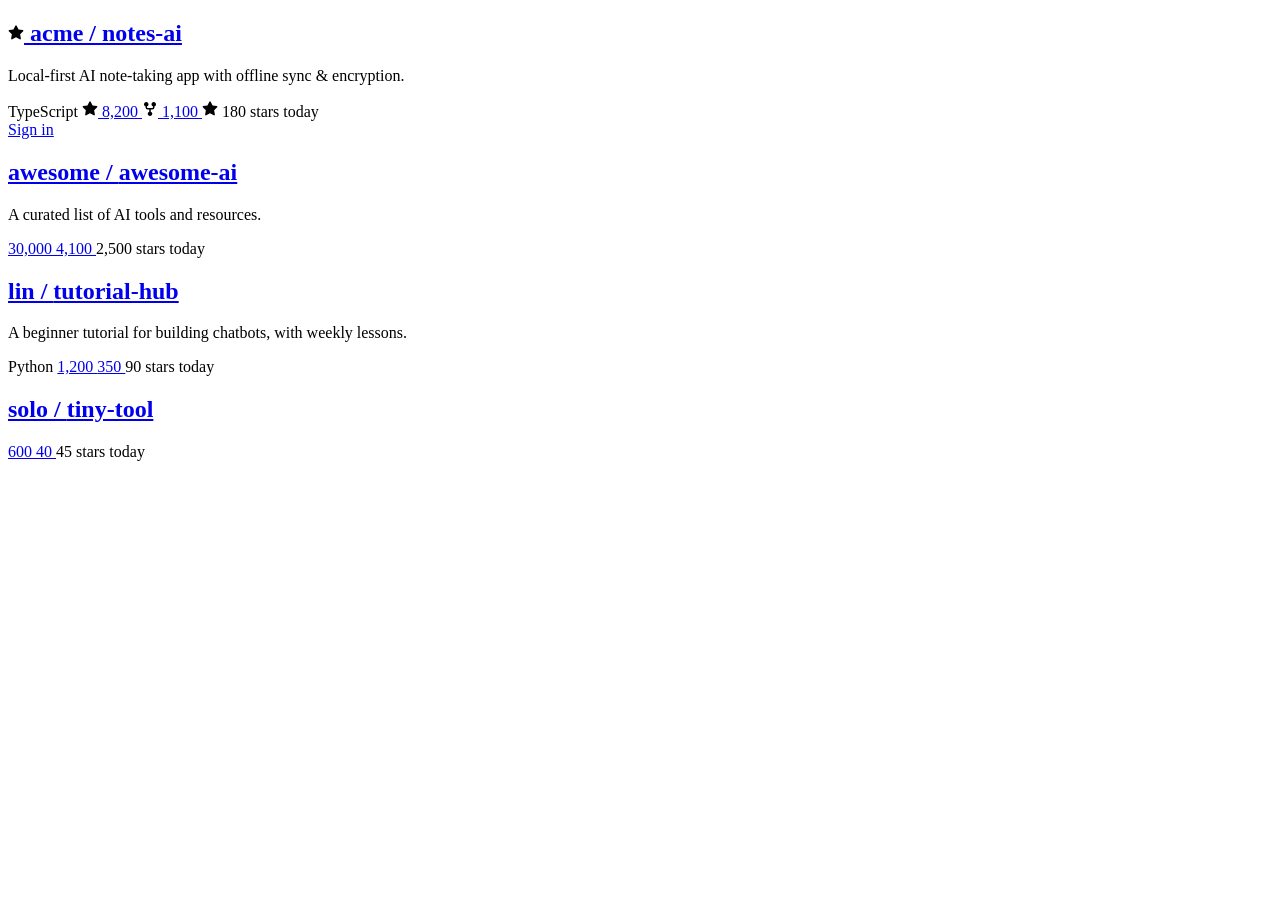
<file: tests/fixtures/trending_daily.html>
<!DOCTYPE html>
<html lang="en">
<head><title>Trending repositories on GitHub today</title></head>
<body>
<main>
<div class="Box">
  <article class="Box-row">
    <h2 class="h3 lh-condensed">
      <a href="/acme/notes-ai" data-view-component="true" class="Link">
        <svg aria-hidden="true" viewBox="0 0 16 16" width="16" height="16"><path d="M8 .25a.75.75 0 0 1 .673.418l1.882 3.815 4.21.612a.75.75 0 0 1 .416 1.279l-3.046 2.97.719 4.192a.75.75 0 0 1-1.088.791L8 12.347l-3.766 1.98a.75.75 0 0 1-1.088-.79l.72-4.194L.818 6.374a.75.75 0 0 1 .416-1.28l4.21-.611L7.327.668A.75.75 0 0 1 8 .25Z"></path></svg>
        <span class="text-normal">acme / </span>
        notes-ai
      </a>
    </h2>
    <p class="col-9 color-fg-muted my-1 pr-4">
      Local-first AI note-taking app with offline sync &amp; encryption.
    </p>
    <div class="f6 color-fg-muted mt-2">
      <span class="d-inline-block ml-0 mr-3">
        <span class="repo-language-color" style="background-color: #3178c6"></span>
        <span itemprop="programmingLanguage">TypeScript</span>
      </span>
      <a href="/acme/notes-ai/stargazers" class="Link--muted d-inline-block mr-3">
        <svg aria-hidden="true" viewBox="0 0 16 16" width="16" height="16"><path d="M8 .25a.75.75 0 0 1 .673.418l1.882 3.815 4.21.612a.75.75 0 0 1 .416 1.279l-3.046 2.97.719 4.192a.75.75 0 0 1-1.088.791L8 12.347l-3.766 1.98a.75.75 0 0 1-1.088-.79l.72-4.194L.818 6.374a.75.75 0 0 1 .416-1.28l4.21-.611L7.327.668A.75.75 0 0 1 8 .25Z"></path></svg>
        8,200
      </a>
      <a href="/acme/notes-ai/forks" class="Link--muted d-inline-block mr-3">
        <svg aria-hidden="true" viewBox="0 0 16 16" width="16" height="16"><path d="M5 5.372v.878c0 .414.336.75.75.75h4.5a.75.75 0 0 0 .75-.75v-.878a2.25 2.25 0 1 1 1.5 0v.878a2.25 2.25 0 0 1-2.25 2.25h-1.5v2.128a2.251 2.251 0 1 1-1.5 0V8.5h-1.5A2.25 2.25 0 0 1 3.5 6.25v-.878a2.25 2.25 0 1 1 1.5 0Z"></path></svg>
        1,100
      </a>
      <span class="d-inline-block float-sm-right">
        <svg aria-hidden="true" viewBox="0 0 16 16" width="16" height="16"><path d="M8 .25a.75.75 0 0 1 .673.418l1.882 3.815 4.21.612a.75.75 0 0 1 .416 1.279l-3.046 2.97.719 4.192a.75.75 0 0 1-1.088.791L8 12.347l-3.766 1.98a.75.75 0 0 1-1.088-.79l.72-4.194L.818 6.374a.75.75 0 0 1 .416-1.28l4.21-.611L7.327.668A.75.75 0 0 1 8 .25Z"></path></svg>
        180 stars today
      </span>
    </div>
    <div class="f6"><a href="/login?return_to=%2Ftrending">Sign in</a></div>
  </article>

  <article class="Box-row">
    <h2 class="h3 lh-condensed">
      <a href="/awesome/awesome-ai" data-view-component="true" class="Link">
        <span class="text-normal">awesome / </span>
        awesome-ai
      </a>
    </h2>
    <p class="col-9 color-fg-muted my-1 pr-4">
      A curated list of AI tools and resources.
    </p>
    <div class="f6 color-fg-muted mt-2">
      <a href="/awesome/awesome-ai/stargazers" class="Link--muted d-inline-block mr-3">
        30,000
      </a>
      <a href="/awesome/awesome-ai/forks" class="Link--muted d-inline-block mr-3">
        4,100
      </a>
      <span class="d-inline-block float-sm-right">
        2,500 stars today
      </span>
    </div>
  </article>

  <article class="Box-row">
    <h2 class="h3 lh-condensed">
      <a href="/lin/tutorial-hub" data-view-component="true" class="Link">
        <span class="text-normal">lin / </span>
        tutorial-hub
      </a>
    </h2>
    <p class="col-9 color-fg-muted my-1 pr-4">
      A beginner tutorial for building chatbots, with weekly lessons.
    </p>
    <div class="f6 color-fg-muted mt-2">
      <span class="d-inline-block ml-0 mr-3">
        <span class="repo-language-color" style="background-color: #3572A5"></span>
        <span itemprop="programmingLanguage">Python</span>
      </span>
      <a href="/lin/tutorial-hub/stargazers" class="Link--muted d-inline-block mr-3">
        1,200
      </a>
      <a href="/lin/tutorial-hub/forks" class="Link--muted d-inline-block mr-3">
        350
      </a>
      <span class="d-inline-block float-sm-right">
        90 stars today
      </span>
    </div>
  </article>

  <article class="Box-row">
    <h2 class="h3 lh-condensed">
      <a href="/solo/tiny-tool" data-view-component="true" class="Link">
        <span class="text-normal">solo / </span>
        tiny-tool
      </a>
    </h2>
    <p class="col-9 color-fg-muted my-1 pr-4"></p>
    <div class="f6 color-fg-muted mt-2">
      <a href="/solo/tiny-tool/stargazers" class="Link--muted d-inline-block mr-3">
        600
      </a>
      <a href="/solo/tiny-tool/forks" class="Link--muted d-inline-block mr-3">
        40
      </a>
      <span class="d-inline-block float-sm-right">
        45 stars today
      </span>
    </div>
  </article>
</div>
</main>
</body>
</html>
</file>
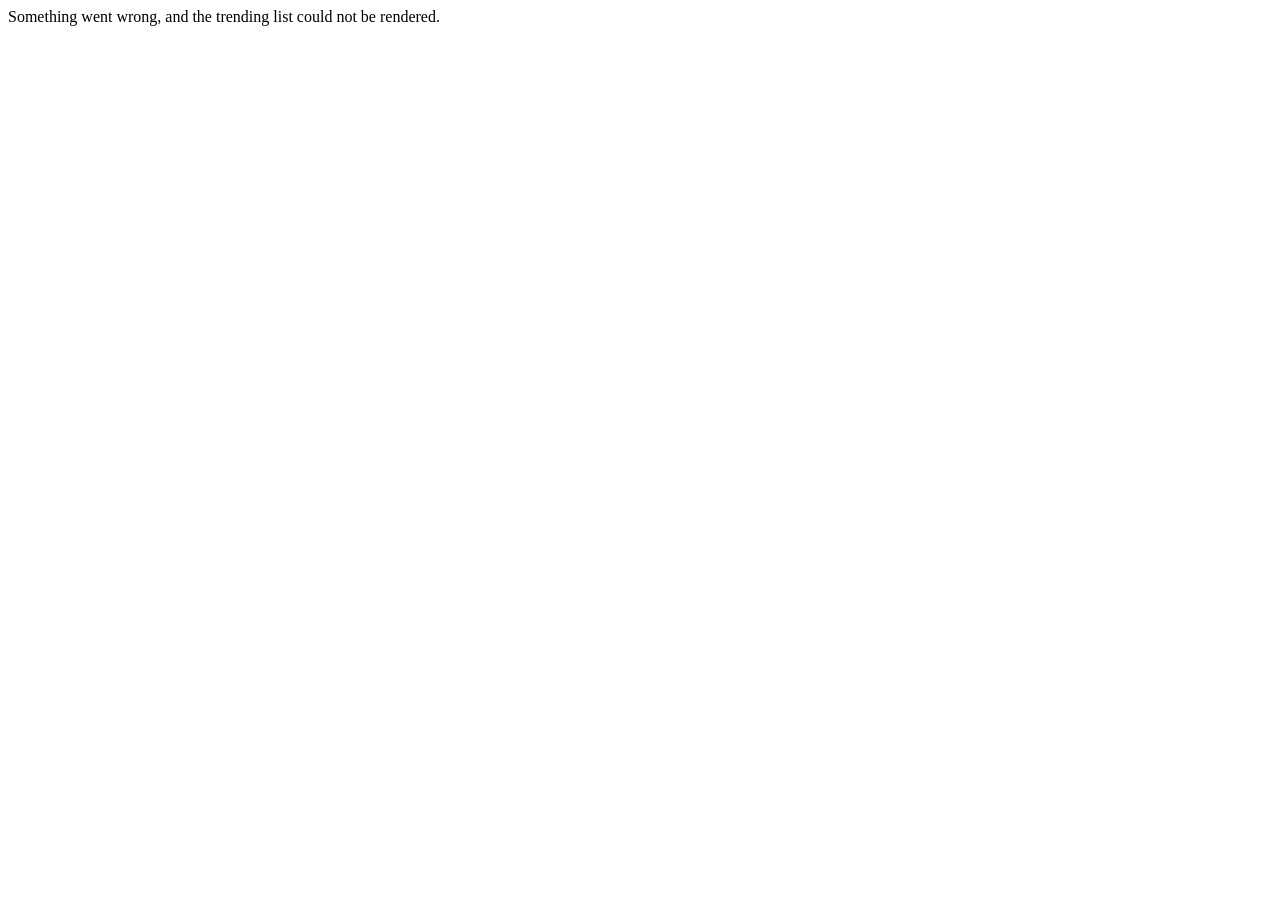
<file: tests/fixtures/trending_garbled.html>
<!DOCTYPE html>
<html lang="en">
<head><title>GitHub is temporarily unavailable</title></head>
<body>
<div class="flash flash-error">
  Something went wrong, and the trending list could not be rendered.
</div>
</body>
</html>
</file>
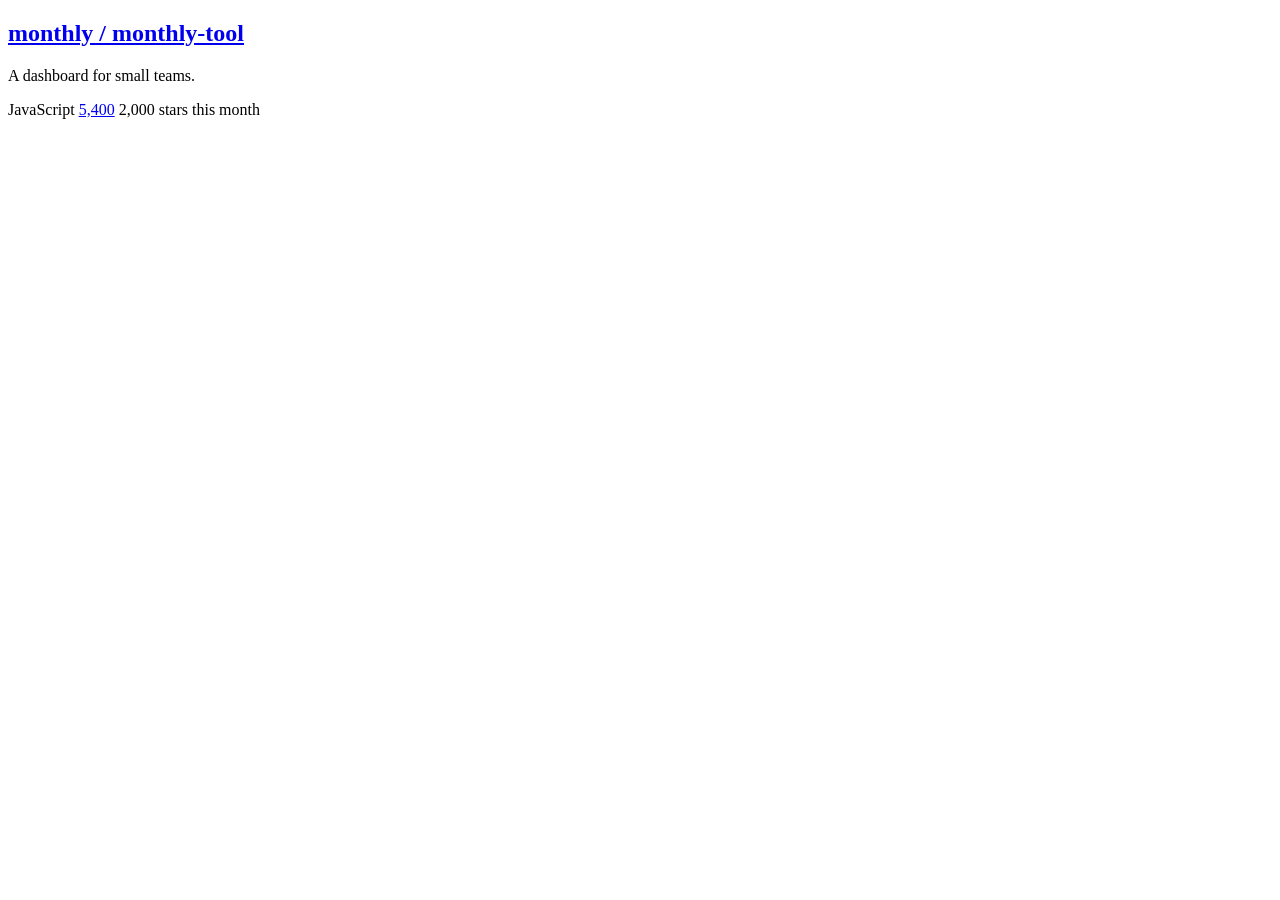
<file: tests/fixtures/trending_monthly.html>
<!DOCTYPE html>
<html lang="en">
<head><title>Trending repositories this month</title></head>
<body>
<div class="Box">
  <article class="Box-row">
    <h2 class="h3 lh-condensed">
      <a href="/monthly/monthly-tool">
        <span class="text-normal">monthly / </span>
        monthly-tool
      </a>
    </h2>
    <p class="col-9 color-fg-muted my-1 pr-4">A dashboard for small teams.</p>
    <div class="f6 color-fg-muted mt-2">
      <span class="d-inline-block ml-0 mr-3">
        <span itemprop="programmingLanguage">JavaScript</span>
      </span>
      <a href="/monthly/monthly-tool/stargazers">5,400</a>
      <span class="d-inline-block float-sm-right">2,000 stars this month</span>
    </div>
  </article>
</div>
</body>
</html>
</file>
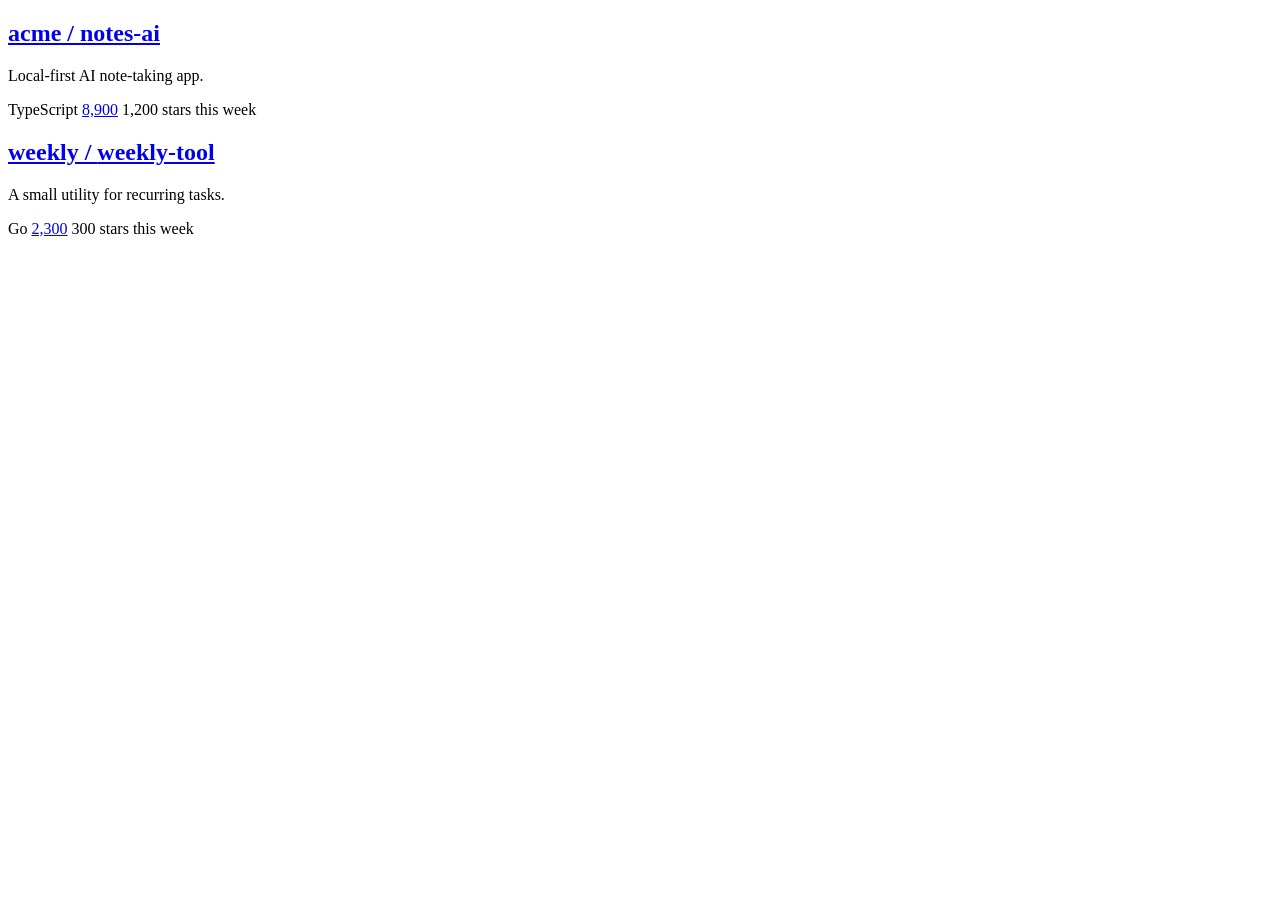
<file: tests/fixtures/trending_weekly.html>
<!DOCTYPE html>
<html lang="en">
<head><title>Trending repositories this week</title></head>
<body>
<div class="Box">
  <article class="Box-row">
    <h2 class="h3 lh-condensed">
      <a href="/acme/notes-ai">
        <span class="text-normal">acme / </span>
        notes-ai
      </a>
    </h2>
    <p class="col-9 color-fg-muted my-1 pr-4">Local-first AI note-taking app.</p>
    <div class="f6 color-fg-muted mt-2">
      <span class="d-inline-block ml-0 mr-3">
        <span itemprop="programmingLanguage">TypeScript</span>
      </span>
      <a href="/acme/notes-ai/stargazers">8,900</a>
      <span class="d-inline-block float-sm-right">1,200 stars this week</span>
    </div>
  </article>

  <article class="Box-row">
    <h2 class="h3 lh-condensed">
      <a href="/weekly/weekly-tool">
        <span class="text-normal">weekly / </span>
        weekly-tool
      </a>
    </h2>
    <p class="col-9 color-fg-muted my-1 pr-4">A small utility for recurring tasks.</p>
    <div class="f6 color-fg-muted mt-2">
      <span class="d-inline-block ml-0 mr-3">
        <span itemprop="programmingLanguage">Go</span>
      </span>
      <a href="/weekly/weekly-tool/stargazers">2,300</a>
      <span class="d-inline-block float-sm-right">300 stars this week</span>
    </div>
  </article>
</div>
</body>
</html>
</file>
